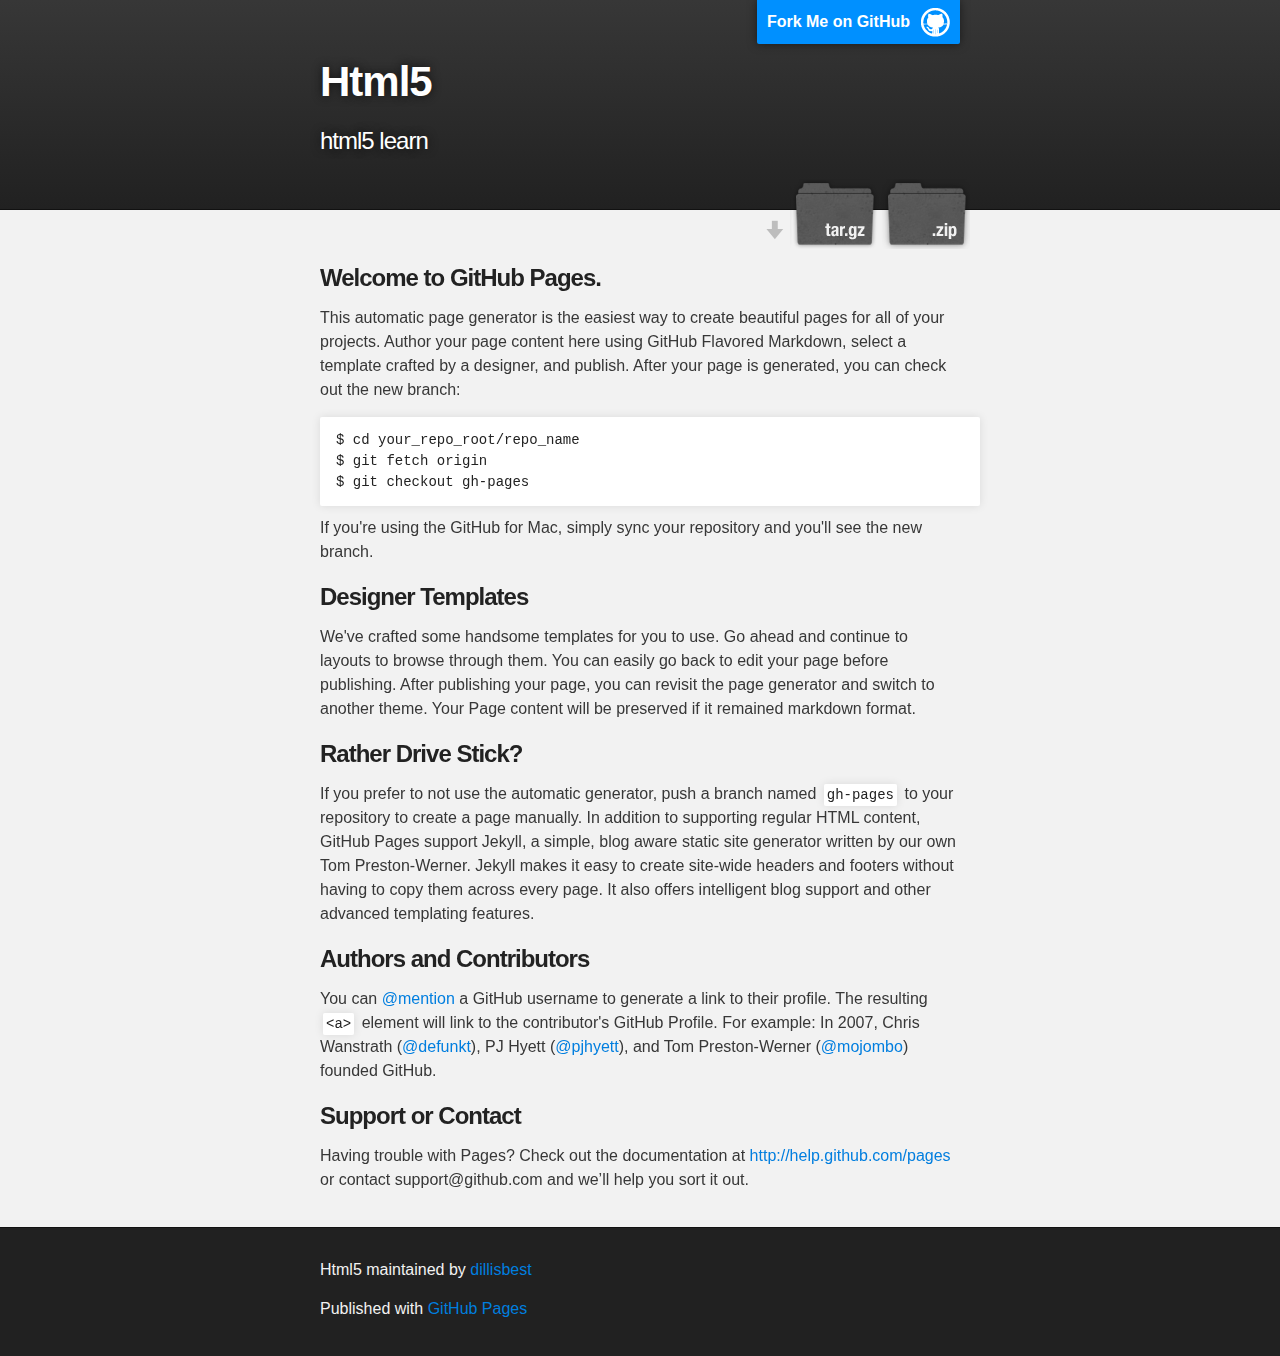
<file: index.html>
<!DOCTYPE html>
<html>

  <head>
    <meta charset='utf-8' />
    <meta http-equiv="X-UA-Compatible" content="chrome=1" />
    <meta name="description" content="Html5 : html5 learn" />

    <link rel="stylesheet" type="text/css" media="screen" href="stylesheets/stylesheet.css">

    <title>Html5</title>
  </head>

  <body>

    <!-- HEADER -->
    <div id="header_wrap" class="outer">
        <header class="inner">
          <a id="forkme_banner" href="https://github.com/dillisbest/HTML5">Fork Me on GitHub</a>

          <h1 id="project_title">Html5</h1>
          <h2 id="project_tagline">html5 learn</h2>

          <section id="downloads">
            <a class="zip_download_link" href="https://github.com/dillisbest/HTML5/zipball/master">Download this project as a .zip file</a>
            <a class="tar_download_link" href="https://github.com/dillisbest/HTML5/tarball/master">Download this project as a tar.gz file</a>
          </section>
        </header>
    </div>

    <!-- MAIN CONTENT -->
    <div id="main_content_wrap" class="outer">
      <section id="main_content" class="inner">
        <h3>Welcome to GitHub Pages.</h3>

<p>This automatic page generator is the easiest way to create beautiful pages for all of your projects. Author your page content here using GitHub Flavored Markdown, select a template crafted by a designer, and publish. After your page is generated, you can check out the new branch:</p>

<pre><code>$ cd your_repo_root/repo_name
$ git fetch origin
$ git checkout gh-pages
</code></pre>

<p>If you're using the GitHub for Mac, simply sync your repository and you'll see the new branch.</p>

<h3>Designer Templates</h3>

<p>We've crafted some handsome templates for you to use. Go ahead and continue to layouts to browse through them. You can easily go back to edit your page before publishing. After publishing your page, you can revisit the page generator and switch to another theme. Your Page content will be preserved if it remained markdown format.</p>

<h3>Rather Drive Stick?</h3>

<p>If you prefer to not use the automatic generator, push a branch named <code>gh-pages</code> to your repository to create a page manually. In addition to supporting regular HTML content, GitHub Pages support Jekyll, a simple, blog aware static site generator written by our own Tom Preston-Werner. Jekyll makes it easy to create site-wide headers and footers without having to copy them across every page. It also offers intelligent blog support and other advanced templating features.</p>

<h3>Authors and Contributors</h3>

<p>You can <a href="https://github.com/blog/821" class="user-mention">@mention</a> a GitHub username to generate a link to their profile. The resulting <code>&lt;a&gt;</code> element will link to the contributor's GitHub Profile. For example: In 2007, Chris Wanstrath (<a href="https://github.com/defunkt" class="user-mention">@defunkt</a>), PJ Hyett (<a href="https://github.com/pjhyett" class="user-mention">@pjhyett</a>), and Tom Preston-Werner (<a href="https://github.com/mojombo" class="user-mention">@mojombo</a>) founded GitHub.</p>

<h3>Support or Contact</h3>

<p>Having trouble with Pages? Check out the documentation at <a href="http://help.github.com/pages">http://help.github.com/pages</a> or contact support@github.com and we’ll help you sort it out.</p>
      </section>
    </div>

    <!-- FOOTER  -->
    <div id="footer_wrap" class="outer">
      <footer class="inner">
        <p class="copyright">Html5 maintained by <a href="https://github.com/dillisbest">dillisbest</a></p>
        <p>Published with <a href="http://pages.github.com">GitHub Pages</a></p>
      </footer>
    </div>

    

  </body>
</html>
</file>
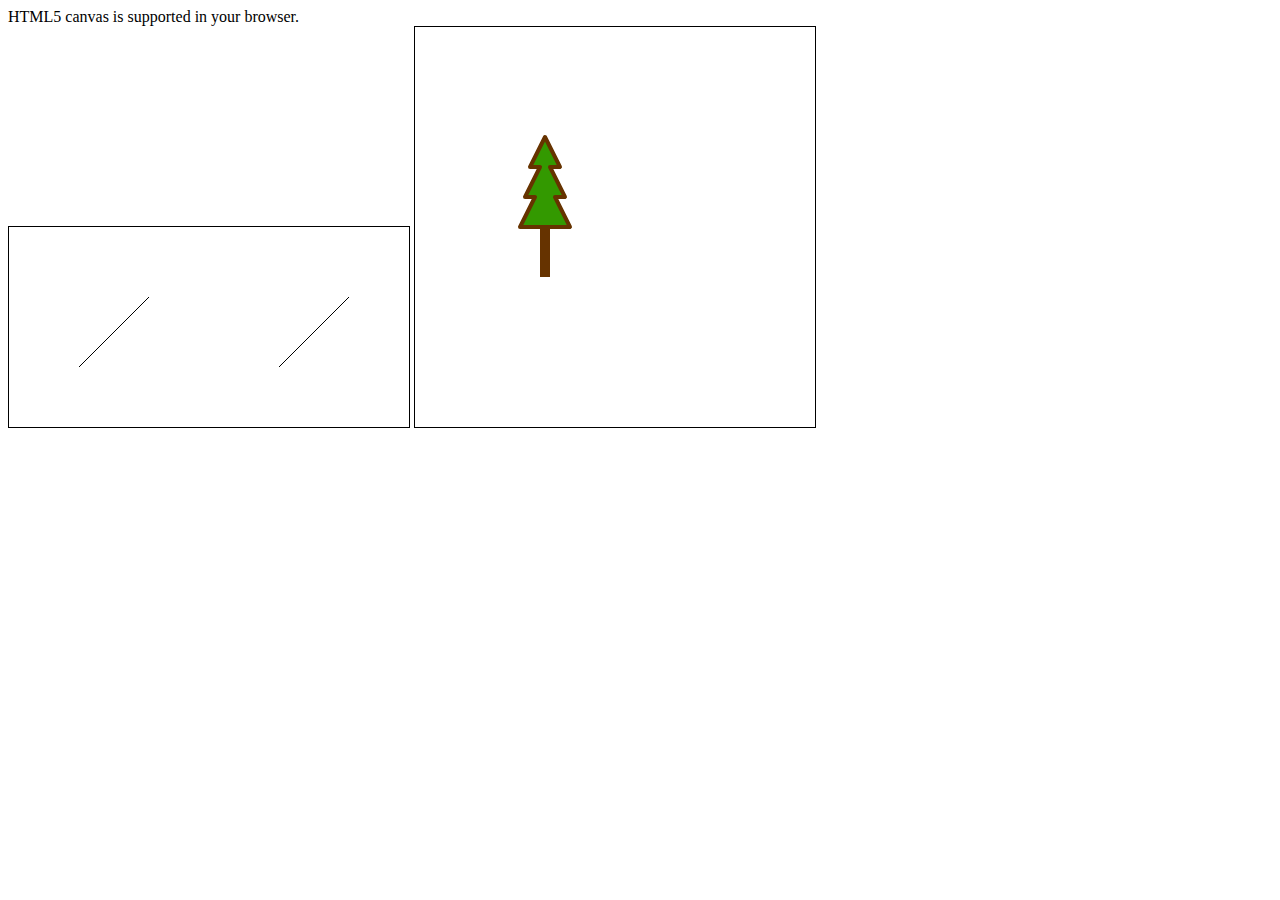
<file: canvas.html>
<!DOCTYPE html>
<html>
<head>
<meta charset="utf-8">
<script type="text/javascript">
	function drawDiagonal(){
			try{
			document.createElement("canvas").getContext("2d");
			document.getElementById("support").innerHTML="HTML5 canvas is supported in your browser.";
			}catch(e){
				document.getElementById("support").innerHTML="HTML5 canvas is not supported in your browser.";
				}
				
			var canvas = document.getElementById('diagonal');
			var context = canvas.getContext('2d');
			
			context.beginPath();
			context.moveTo(70,140);
			context.lineTo(140,70);
			
			context.stroke();
			//another
			context.save();
			
			context.translate(270,140);
			
			context.beginPath();
			context.moveTo(0,0);
			context.lineTo(70,-70);
			
			context.stroke();
			context.restore();
		}
		
		function drawTrails(){
			var canvas = document.getElementById("trails");
			var context = canvas.getContext('2d');
			
			context.save();
			context.translate(130,250);
			
			createCanopyPath(context);
			
			//设置线条
			context.lineWidth=4;
			context.lineJoin='round';
			context.strokeStyle='#663300';
			
			//设置填充
			context.fillStyle='#339900';
			context.fill();
			
			//设置矩形填充
			context.fillStyle='#663300';
			context.fillRect(-5,-50,10,50);
			
			context.stroke();
			context.restore();
			}
		
		function createCanopyPath(context){
			context.beginPath();
			
			context.moveTo(-25,-50);
			context.lineTo(-10,-80);
			context.lineTo(-20,-80);
			context.lineTo(-5,-110);
			context.lineTo(-15,-110);
			
			context.lineTo(0,-140);
			
			context.lineTo(15,-110);
			context.lineTo(5,-110);
			context.lineTo(20,-80);
			context.lineTo(10,-80);
			context.lineTo(25,-50);
			
			context.closePath();
			}
		
		window.addEventListener("load",drawDiagonal,true);
		window.addEventListener("load",drawTrails,true);
</script>
</head>

<body>
<div id="support"></div>
<canvas id="diagonal" height="200" width="400" style="border: 1px solid;">
Update your browser to enjoy canvas!
</canvas>

<canvas id="trails" height="400" width="400" style="border: 1px solid;"> </canvas>

</body>
</html>
</file>
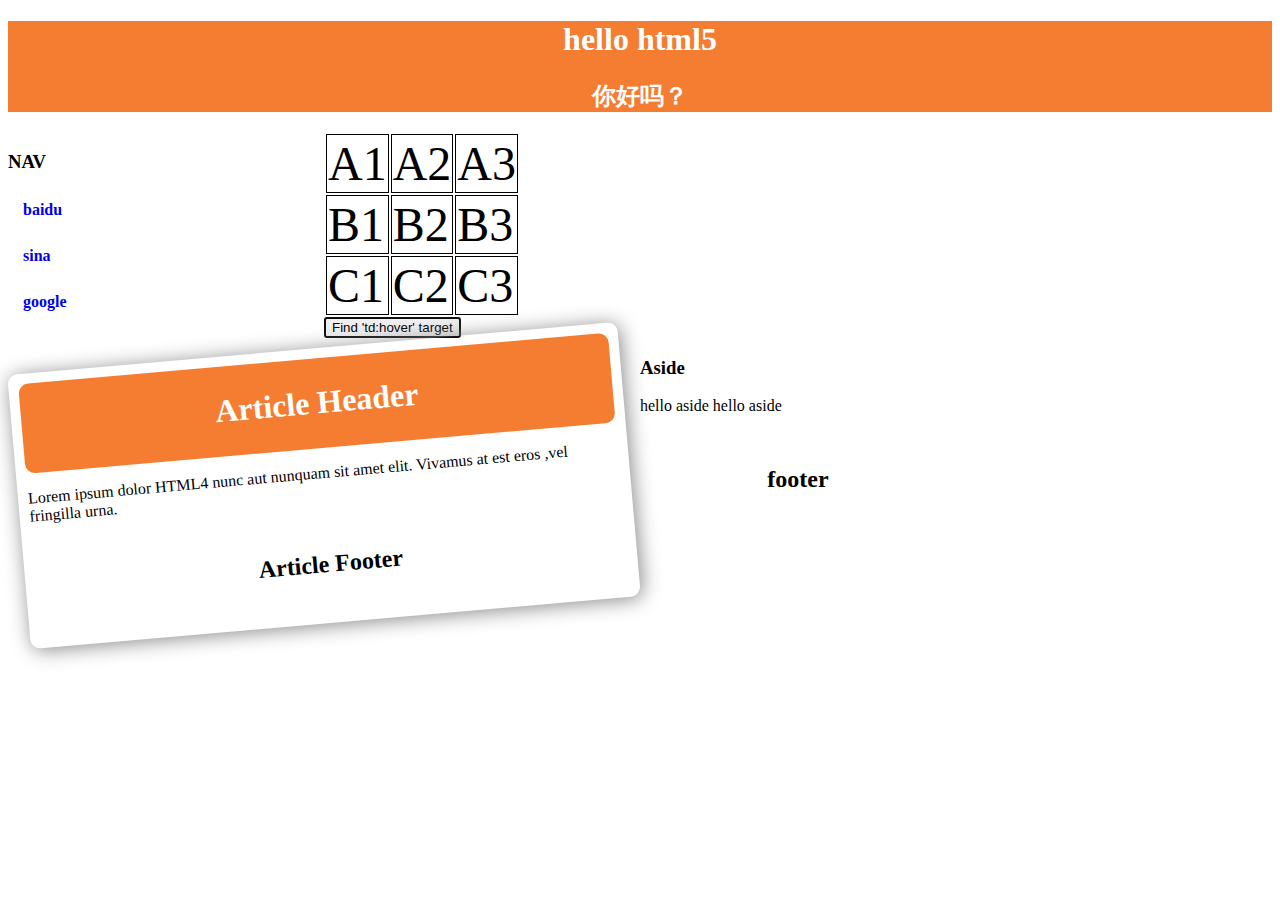
<file: intro.html>
<!DOCTYPE html>
<html>
<head>
<meta charset="utf-8">
<link rel="stylesheet" href="html5.css">

<script id="movieTemplate" type="text/x-jquery-tmpl">
<li>
<b>${Name}</b> (${ReleaseYear})
</li>
</script>
<ul id="movieList"></ul>

<script>
$.ajax({
    dataType: "jsonp",
    url: "http://odata.netflix.com/Catalog/Genres('"+genre+"')/Titles?$format=json&$skip="+skip+"&$top="+top,
    jsonp: "$callback",
    success: function( data ) {
         var movies = data.d; // Get the movies array from the data
         $( "#movieList" ).empty(); // Remove current set of movie template items
         // Render the template with the movies data,
         // and insert the rendered HTML under the "movieList" element
         $( "#movieTemplate" ).tmpl( movies ) .appendTo( "#movieList" );
    }
});
</script>

</head>

<body>
<header>
	<h1>hello html5</h1>
	<h2>你好吗？</h2>
</header>

<div id="container">
	<nav>
		<h3>NAV</h3>
		<a href="http://www.baidu.com">baidu</a>
		<a href="http://www.sina.com.cn">sina</a>
		<a href="http://www.google.com.hk">google</a>
	</nav>
	<section>
	<table>
			<tr>
				<td> A1</td><td> A2</td><td> A3</td>
			</tr>
			<tr>
				<td> B1</td><td> B2</td><td> B3</td>
			</tr>
			<tr>
				<td> C1</td><td> C2</td><td> C3</td>
			</tr>
		</table>
	<button type="button" id="findHover" autofocus>Find 'td:hover' target</button>
	<div id="hoverResult"></div>
	<script type="text/javascript">
		document.getElementById("findHover").onclick=function(){
				var hovered=document.querySelector("td:hover");
				if(hovered)
					document.getElementById("hoverResult").innerHTML = hovered.innerHTML;
			}
	</script>
	</section>
	<section>
		<article>
			<header>
				<h1>Article Header</h1>
			</header>
			<p>Lorem ipsum dolor HTML4 nunc aut nunquam sit amet
			elit. Vivamus at est eros ,vel fringilla urna.</p>
			<footer>
				<h2>Article Footer</h2>
			</footer>
		</article>
	</section>
	<aside>
		<h3>Aside</h3>
		<p>hello aside
		hello           aside</p>
		<footer><h2>footer</h2></footer>
	</aside>
</div>

</body>
</html>
</file>
<file: stylesheets/stylesheet.css>
/*******************************************************************************
Slate Theme for Github Pages
by Jason Costello, @jsncostello
*******************************************************************************/

@import url(pygment_trac.css);

/*******************************************************************************
MeyerWeb Reset
*******************************************************************************/

html, body, div, span, applet, object, iframe,
h1, h2, h3, h4, h5, h6, p, blockquote, pre,
a, abbr, acronym, address, big, cite, code,
del, dfn, em, img, ins, kbd, q, s, samp,
small, strike, strong, sub, sup, tt, var,
b, u, i, center,
dl, dt, dd, ol, ul, li,
fieldset, form, label, legend,
table, caption, tbody, tfoot, thead, tr, th, td,
article, aside, canvas, details, embed,
figure, figcaption, footer, header, hgroup,
menu, nav, output, ruby, section, summary,
time, mark, audio, video {
  margin: 0;
  padding: 0;
  border: 0;
  font: inherit;
  vertical-align: baseline;
}

/* HTML5 display-role reset for older browsers */
article, aside, details, figcaption, figure,
footer, header, hgroup, menu, nav, section {
  display: block;
}

ol, ul {
  list-style: none;
}

blockquote, q {
}

table {
  border-collapse: collapse;
  border-spacing: 0;
}

a:focus {
  outline: none;
}

/*******************************************************************************
Theme Styles
*******************************************************************************/

body {
  box-sizing: border-box;
  color:#373737;
  background: #212121;
  font-size: 16px;
  font-family: 'Myriad Pro', Calibri, Helvetica, Arial, sans-serif;
  line-height: 1.5;
  -webkit-font-smoothing: antialiased;
}

h1, h2, h3, h4, h5, h6 {
  margin: 10px 0;
  font-weight: 700;
  color:#222222;
  font-family: 'Lucida Grande', 'Calibri', Helvetica, Arial, sans-serif;
  letter-spacing: -1px;
}

h1 {
  font-size: 36px;
  font-weight: 700;
}

h2 {
  padding-bottom: 10px;
  font-size: 32px;
  background: url('../images/bg_hr.png') repeat-x bottom;
}

h3 {
  font-size: 24px;
}

h4 {
  font-size: 21px;
}

h5 {
  font-size: 18px;
}

h6 {
  font-size: 16px;
}

p {
  margin: 10px 0 15px 0;
}

footer p {
  color: #f2f2f2;
}

a {
  text-decoration: none;
  color: #007edf;
  text-shadow: none;

  transition: color 0.5s ease;
  transition: text-shadow 0.5s ease;
  -webkit-transition: color 0.5s ease;
  -webkit-transition: text-shadow 0.5s ease;
  -moz-transition: color 0.5s ease;
  -moz-transition: text-shadow 0.5s ease;
  -o-transition: color 0.5s ease;
  -o-transition: text-shadow 0.5s ease;
  -ms-transition: color 0.5s ease;
  -ms-transition: text-shadow 0.5s ease;
}

#main_content a:hover {
  color: #0069ba;
  text-shadow: #0090ff 0px 0px 2px;
}

footer a:hover {
  color: #43adff;
  text-shadow: #0090ff 0px 0px 2px;
}

em {
  font-style: italic;
}

strong {
  font-weight: bold;
}

img {
  position: relative;
  margin: 0 auto;
  max-width: 739px;
  padding: 5px;
  margin: 10px 0 10px 0;
  border: 1px solid #ebebeb;

  box-shadow: 0 0 5px #ebebeb;
  -webkit-box-shadow: 0 0 5px #ebebeb;
  -moz-box-shadow: 0 0 5px #ebebeb;
  -o-box-shadow: 0 0 5px #ebebeb;
  -ms-box-shadow: 0 0 5px #ebebeb;
}

pre, code {
  width: 100%;
  color: #222;
  background-color: #fff;

  font-family: Monaco, "Bitstream Vera Sans Mono", "Lucida Console", Terminal, monospace;
  font-size: 14px;

  border-radius: 2px;
  -moz-border-radius: 2px;
  -webkit-border-radius: 2px;



}

pre {
  width: 100%;
  padding: 10px;
  box-shadow: 0 0 10px rgba(0,0,0,.1);
  overflow: auto;
}

code {
  padding: 3px;
  margin: 0 3px;
  box-shadow: 0 0 10px rgba(0,0,0,.1);
}

pre code {
  display: block;
  box-shadow: none;
}

blockquote {
  color: #666;
  margin-bottom: 20px;
  padding: 0 0 0 20px;
  border-left: 3px solid #bbb;
}

ul, ol, dl {
  margin-bottom: 15px
}

ul li {
  list-style: inside;
  padding-left: 20px;
}

ol li {
  list-style: decimal inside;
  padding-left: 20px;
}

dl dt {
  font-weight: bold;
}

dl dd {
  padding-left: 20px;
  font-style: italic;
}

dl p {
  padding-left: 20px;
  font-style: italic;
}

hr {
  height: 1px;
  margin-bottom: 5px;
  border: none;
  background: url('../images/bg_hr.png') repeat-x center;
}

table {
  border: 1px solid #373737;
  margin-bottom: 20px;
  text-align: left;
 }

th {
  font-family: 'Lucida Grande', 'Helvetica Neue', Helvetica, Arial, sans-serif;
  padding: 10px;
  background: #373737;
  color: #fff;
 }

td {
  padding: 10px;
  border: 1px solid #373737;
 }

form {
  background: #f2f2f2;
  padding: 20px;
}

img {
  width: 100%;
  max-width: 100%;
}

/*******************************************************************************
Full-Width Styles
*******************************************************************************/

.outer {
  width: 100%;
}

.inner {
  position: relative;
  max-width: 640px;
  padding: 20px 10px;
  margin: 0 auto;
}

#forkme_banner {
  display: block;
  position: absolute;
  top:0;
  right: 10px;
  z-index: 10;
  padding: 10px 50px 10px 10px;
  color: #fff;
  background: url('../images/blacktocat.png') #0090ff no-repeat 95% 50%;
  font-weight: 700;
  box-shadow: 0 0 10px rgba(0,0,0,.5);
  border-bottom-left-radius: 2px;
  border-bottom-right-radius: 2px;
}

#header_wrap {
  background: #212121;
  background: -moz-linear-gradient(top, #373737, #212121);
  background: -webkit-linear-gradient(top, #373737, #212121);
  background: -ms-linear-gradient(top, #373737, #212121);
  background: -o-linear-gradient(top, #373737, #212121);
  background: linear-gradient(top, #373737, #212121);
}

#header_wrap .inner {
  padding: 50px 10px 30px 10px;
}

#project_title {
  margin: 0;
  color: #fff;
  font-size: 42px;
  font-weight: 700;
  text-shadow: #111 0px 0px 10px;
}

#project_tagline {
  color: #fff;
  font-size: 24px;
  font-weight: 300;
  background: none;
  text-shadow: #111 0px 0px 10px;
}

#downloads {
  position: absolute;
  width: 210px;
  z-index: 10;
  bottom: -40px;
  right: 0;
  height: 70px;
  background: url('../images/icon_download.png') no-repeat 0% 90%;
}

.zip_download_link {
  display: block;
  float: right;
  width: 90px;
  height:70px;
  text-indent: -5000px;
  overflow: hidden;
  background: url(../images/sprite_download.png) no-repeat bottom left;
}

.tar_download_link {
  display: block;
  float: right;
  width: 90px;
  height:70px;
  text-indent: -5000px;
  overflow: hidden;
  background: url(../images/sprite_download.png) no-repeat bottom right;
  margin-left: 10px;
}

.zip_download_link:hover {
  background: url(../images/sprite_download.png) no-repeat top left;
}

.tar_download_link:hover {
  background: url(../images/sprite_download.png) no-repeat top right;
}

#main_content_wrap {
  background: #f2f2f2;
  border-top: 1px solid #111;
  border-bottom: 1px solid #111;
}

#main_content {
  padding-top: 40px;
}

#footer_wrap {
  background: #212121;
}



/*******************************************************************************
Small Device Styles
*******************************************************************************/

@media screen and (max-width: 480px) {
  body {
    font-size:14px;
  }

  #downloads {
    display: none;
  }

  .inner {
    min-width: 320px;
    max-width: 480px;
  }

  #project_title {
  font-size: 32px;
  }

  h1 {
    font-size: 28px;
  }

  h2 {
    font-size: 24px;
  }

  h3 {
    font-size: 21px;
  }

  h4 {
    font-size: 18px;
  }

  h5 {
    font-size: 14px;
  }

  h6 {
    font-size: 12px;
  }

  code, pre {
    min-width: 320px;
    max-width: 480px;
    font-size: 11px;
  }

}
</file>
<file: html5.css>
header{
	background-color:#F47D31;
	display: block;
	text-align:center;
	color:#FFFFFF;
}


nav{
	display:block;
	width:25%;
	float:left;
}

nav a:link,nav a:visited{
	display:block;
	border-bottom:3px solid #fff;
	padding: 10px;
	text-decoration: none;
	font-weight: bold;
	margin: 5px;
}

nav a:hover{
	color:white;
	background-color: #F47031;
}

section{
	display:block;
	width:50%;
	float:left;
}

td{
	border-style: solid;
	border-width: 1px;
	font-size: 300%
}

td:hover{
	background-color:cyan;
}

#hoverResult{
	color:green;
	font-size: 200%;
}


article{
	display:block;
	padding:10px;
	margin:10px;
	padding: 10px;
	-webkit-border-radius: 10px;
	-moz-border-radius: 10px;
	border-radius: 10px;
	-webkit-box-shadow:2px 2px 20px #888;
	-webkit-transform: rotate(-5deg);
	
}

article header{
	-webkit-border-radius: 10px;
	-moz-border-radius: 10px;
	border-radius: 10px;
	padding :5px;
}

aside{
	display:block;
	width:25%;
	float:left;
}

footer{
	clear: both;
	display:block;
	text-align: center;
	padding: 15px;
}
</file>
